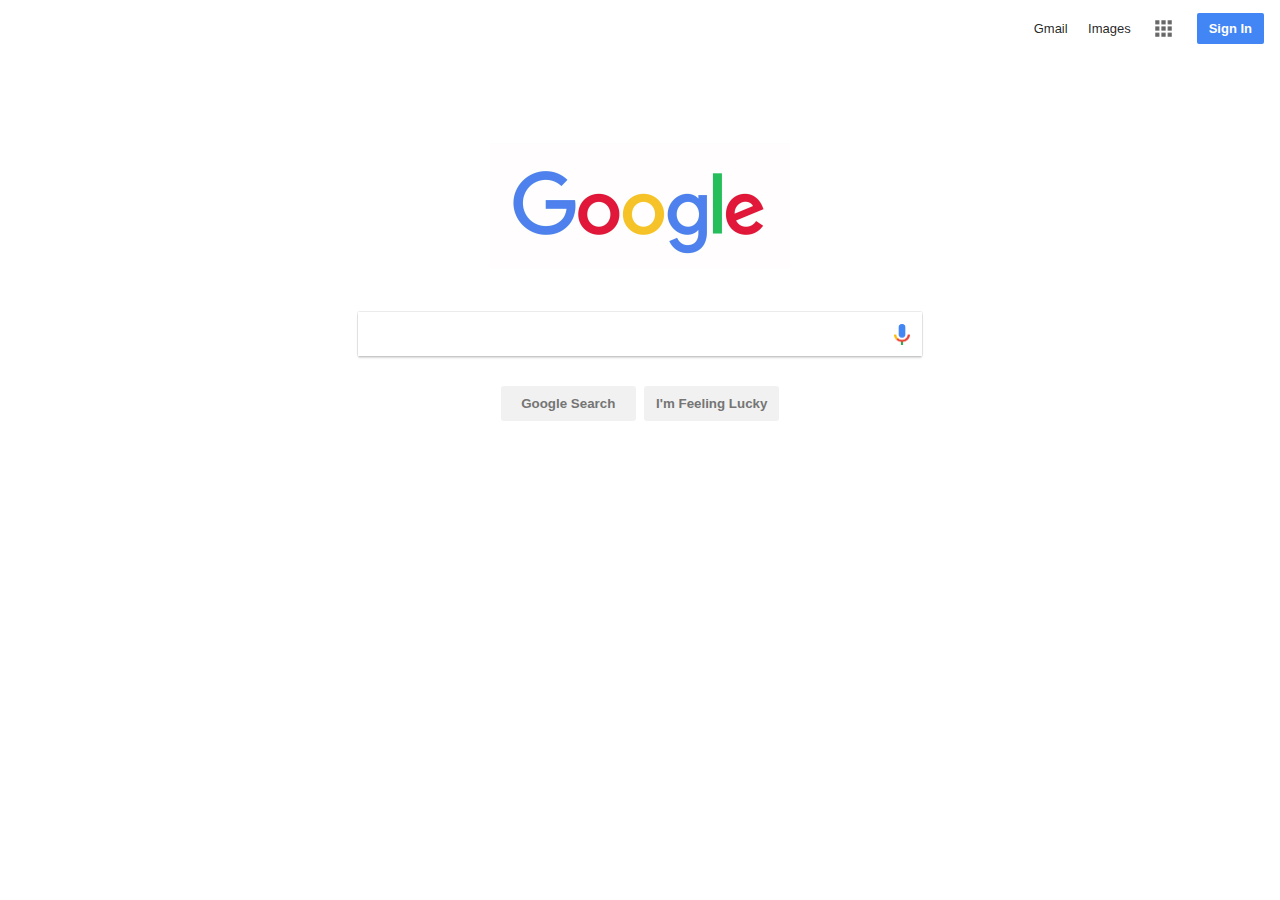
<file: index.html>
<!DOCTYPE html>
<html lang="en">
<head>
    <meta charset="UTF-8">
    <meta name="viewport" content="width=device-width, initial-scale=1.0">
    <meta http-equiv="X-UA-Compatible" content="ie=edge">
    <title>Google</title>
    <link rel="stylesheet" href="index.css">
    <link rel="icon" href="img/google.png">
</head>
<body>

    <div class="upper-navbar-container">
        <ul class="upper-navbar">
            <li><a href="#">Gmail</a></li>
            <li><a href="#">Images</a></li>
            <li><img id="apps-icon" src="img/apps.ico"></li>
            <li><a id="signin" href="signin.html">Sign In</a></li>
        </ul>    
    </div>
    

    <div class="container">
        <div class="logo-container">
            <img id="main-logo" src="img/mainlogo.jpg">
        </div>

        <div class="search-bar">
            <input type="text">
            <img id="mic" src="img/mic.png">
        </div>

        <div class="btn-container">
            <input type="submit" value="Google Search">
            <input type="submit" value="I'm Feeling Lucky">
        </div>
    </div>
</body>
</html>
</file>
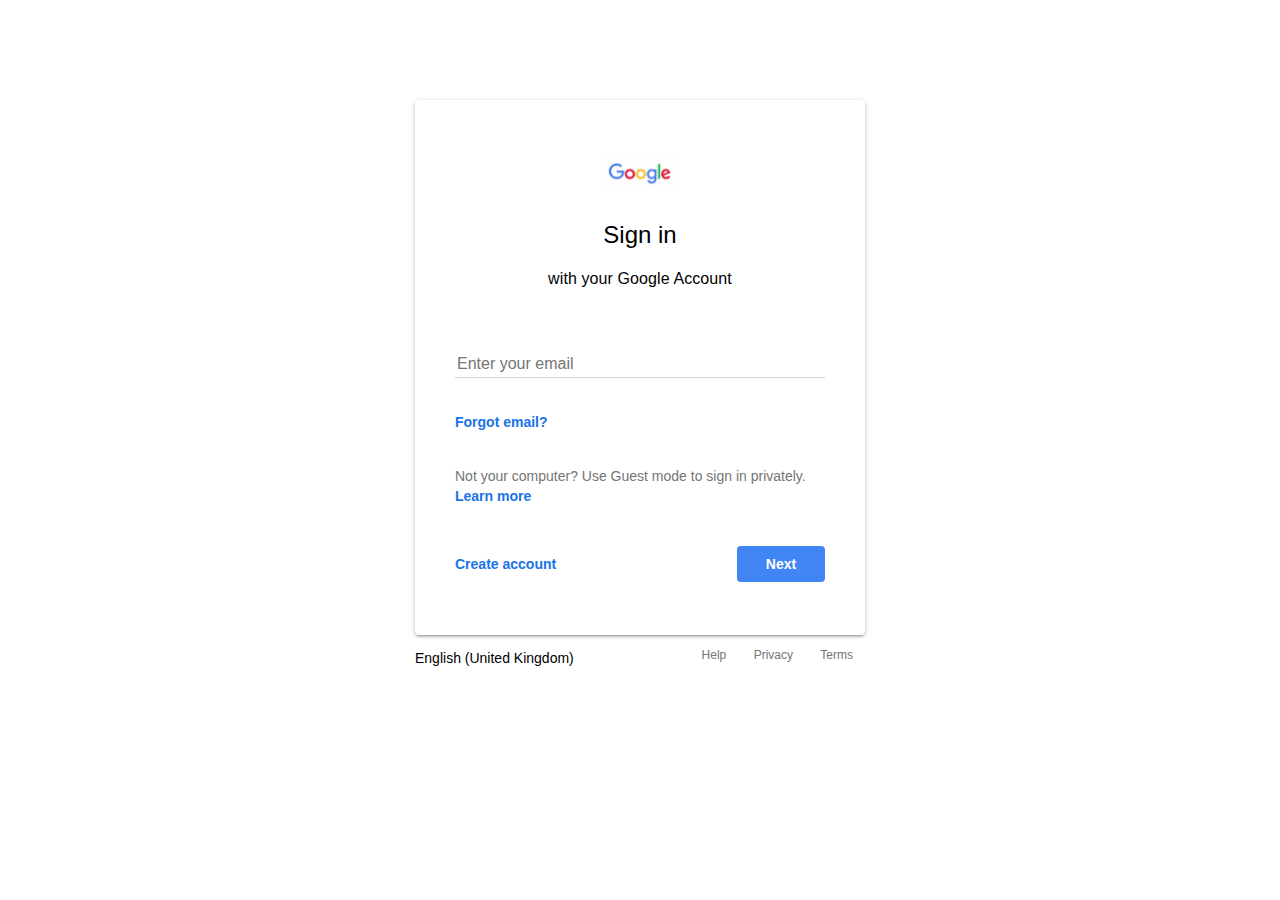
<file: signin.html>
<!DOCTYPE html>
<html lang="en">
<head>
    <meta charset="UTF-8">
    <meta name="viewport" content="width=device-width, initial-scale=1.0">
    <meta http-equiv="X-UA-Compatible" content="ie=edge">
    <link rel="stylesheet" href="signin.css">
    <link rel="icon" href="img/google.png">
    <title>Sign In</title>
</head>
<body>
    <div class="main-container">
        <div class="logo-container">
            <img src="img/mainlogo.jpg" alt="">
        </div>
        <div class="header-container">
            <h1>Sign in</h1>
            <h2>with your Google Account</h2>
        </div>
        <div class="email-container">
            <input type="text" placeholder="Enter your email">
        </div>
        <div class="email-divider"></div>
        <div class="forgot-container">
            <p>Forgot email?</p>
        </div>
        <div class="computer-container">
            <p>Not your computer? Use Guest mode to sign in privately.</p>
            <a href="#">Learn more</a>
        </div>
        <div class="bottom-container">
            <span id="create-account">Create account</span>
            <span id="next-btn">Next</span>
        </div>
    </div>
    <div class="footer-container">
        <span>English (United Kingdom)</span>
        <ul>
            <li>Help</li>
            <li>Privacy</li>
            <li>Terms</li>
        </ul>
    </div>
</body>
</html>
</file>
<file: index.css>
body {
    font-family: Arial, Helvetica, sans-serif;
}

img#main-logo {
    width: 300px;
}

img#apps-icon {
    height: 32px;
    color: grey;
}

a#signin {
    color: white;
    background: #4285f4;
    font-weight: bold;
    padding: 8px 12px;
    border: none;
    border-radius: 2px;
}

.search-bar {
    width: 564px;
    height: 44px;
    margin: 0px auto;
    position: relative;
    border: none;
    border-radius: 2px;
    box-shadow: 0 2px 2px 0 rgba(0,0,0,0.16), 0 0 0 1px rgba(0,0,0,0.08);
}

.search-bar:focus-within, .search-bar:hover {
    box-shadow: 0 3px 3px 0 rgba(0,0,0,0.2), 0 0 0 1px rgba(0,0,0,0.08);
}

.search-bar img#mic {
    width: 16px;
    height: 21px;
    position: absolute;
    right: 12px;
    top: 12px;
}

.search-bar input[type=text] {
    height: 100%;
    width: 100%;
    padding: 0px 12px;
    border: none;
    box-sizing: border-box;
}

.search-bar input[type=text]:focus {
    outline: none;
}

.logo-container, h1, .btn-container {
    text-align: center
}

.upper-navbar {
    list-style-type: none;
    margin: 0;
    padding: 0;
    text-align: right;
}

.upper-navbar li {
    display: inline-block;
    padding: 8px;
    vertical-align: middle;
    font-size: 13px;
}

.upper-navbar li a {
    text-decoration: none;
    color: rgba(0,0,0,0.87);
}

img#apps-icon {
    vertical-align: middle;
    opacity: 0.6;
    width: 25px;
    height: 25px;
}

img#apps-icon:hover {
    opacity: 1;
}

.upper-navbar-container {
    display: block;
    height: 100px;
}

input[type=submit] {
    border: none;
    padding: 10px 10px;
    font-weight: bold;
    color: #757575;
    border-radius: 3px;
    margin: 30px 2px;
    width: 135px;
    background: #f1f1f1;
}

input[type=submit]:hover {
    border: 1px solid #c6c6c6;
    color: #222;
    box-shadow: 0 1px 1px rgba(0,0,0,0.1);
}
</file>
<file: signin.css>
body {
    font-family: Arial, sans-serif;
    font-size: 14px;
    line-height: 1.4;
    box-sizing: inherit;
}

.main-container {
    margin: 100px auto;
    margin-bottom: 0px;
    width: 370px;
    height: 451px;
    padding: 48px 40px 36px 40px;
    box-shadow: 0 2px 2px 0 rgba(0,0,0,0.14), 0 3px 1px -2px rgba(0,0,0,0.12), 0 1px 5px 0 rgba(0,0,0,0.2);
    vertical-align: center;
    border-radius: 4px;
}

.logo-container, .header-container, .email-container {
    text-align: center;
}

.logo-container img {
    width: 74px;
}

.header-container h1 {
    font-size: 24px;
    font-weight: 400;
    line-height: 1.3333;
}

.header-container h2 {
    font-size: 16px;
    letter-spacing: .1px;
    line-height: 1.5;
    font-weight: 400;
}

.email-container input[type=text] {
    width: 100%;
    font-size: 16px;
    border: none;
    height: 24px;
    line-height: 24px;
    padding-top: 48px;
}

.email-container input[type=text]:focus {
    outline: none;
}

.email-divider{
    background: lightgrey;
    height: 1px;
}

.forgot-container {
    margin-top: 35px;
}

.forgot-container p, .computer-container a, #create-account {
    color: #1a73e8;
    font-weight: bold;
    text-decoration: none;
}

.computer-container p {
    color: #757575;
    margin-bottom: 0px;
    padding-top: 20px;
}

.bottom-container {
    padding-top: 40px;
}

#create-account {
    line-height: 36px;
}

#next-btn {
    background: #4285f4;
    color: white;
    font-weight: bold;
    border-radius: 4px;
    text-align: center;
    vertical-align: middle;
    width: 88px;
    height: 36px;
    line-height: 36px;
    float: right;
}

.footer-container {
    width: 450px;
    margin: 0px auto;
    padding: 0;
}

.footer-container::after {
    content: "";
    clear: both;
    display: table;
}

.footer-container ul {
    list-style-type: none;
    float: right;
    color: #757575;
    font-size: 12px;
    font-weight: 500;
}

.footer-container li {
    display: inline-block;
    padding: 0px 12px;
}

.footer-container span {
    height: 47.2px;
    line-height: 47.2px;
}
</file>
